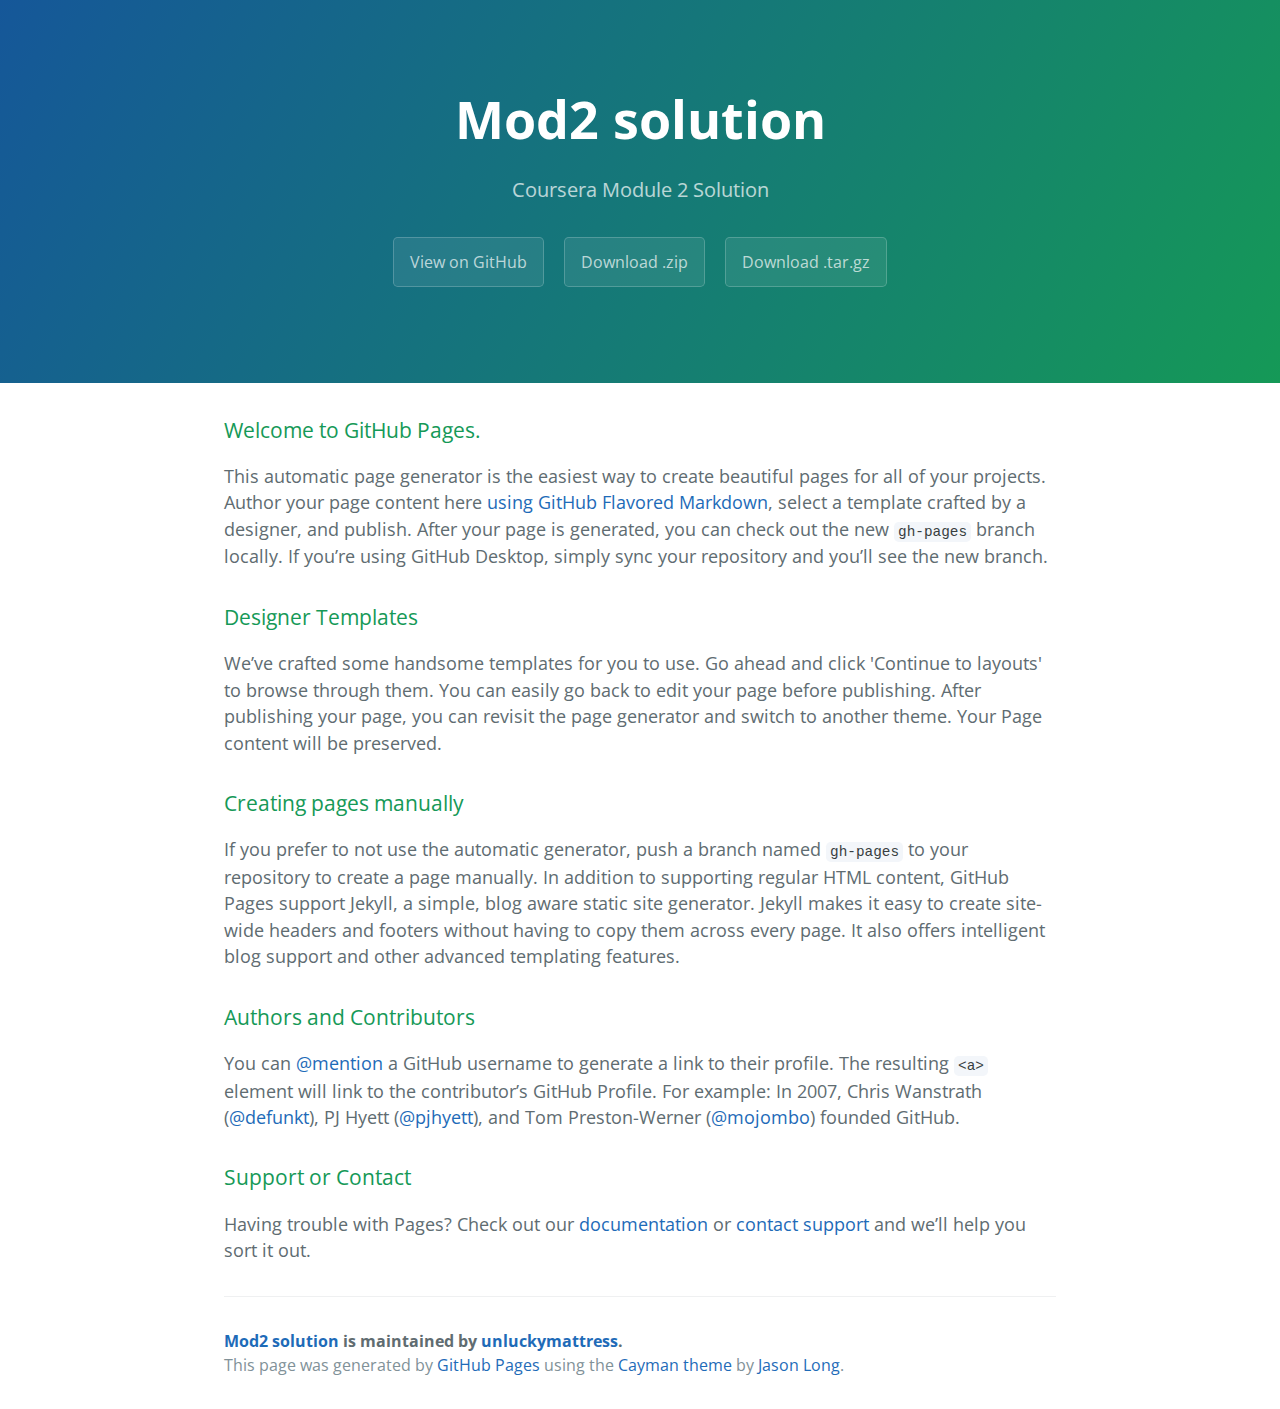
<file: index.html>
<!DOCTYPE html>
<html lang="en-us">
  <head>
    <meta charset="UTF-8">
    <title>Mod2 solution by unluckymattress</title>
    <meta name="viewport" content="width=device-width, initial-scale=1">
    <link rel="stylesheet" type="text/css" href="stylesheets/normalize.css" media="screen">
    <link href='https://fonts.googleapis.com/css?family=Open+Sans:400,700' rel='stylesheet' type='text/css'>
    <link rel="stylesheet" type="text/css" href="stylesheets/stylesheet.css" media="screen">
    <link rel="stylesheet" type="text/css" href="stylesheets/github-light.css" media="screen">
  </head>
  <body>
    <section class="page-header">
      <h1 class="project-name">Mod2 solution</h1>
      <h2 class="project-tagline">Coursera Module 2 Solution</h2>
      <a href="https://github.com/unluckymattress/mod2_solution" class="btn">View on GitHub</a>
      <a href="https://github.com/unluckymattress/mod2_solution/zipball/master" class="btn">Download .zip</a>
      <a href="https://github.com/unluckymattress/mod2_solution/tarball/master" class="btn">Download .tar.gz</a>
    </section>

    <section class="main-content">
      <h3>
<a id="welcome-to-github-pages" class="anchor" href="#welcome-to-github-pages" aria-hidden="true"><span aria-hidden="true" class="octicon octicon-link"></span></a>Welcome to GitHub Pages.</h3>

<p>This automatic page generator is the easiest way to create beautiful pages for all of your projects. Author your page content here <a href="https://guides.github.com/features/mastering-markdown/">using GitHub Flavored Markdown</a>, select a template crafted by a designer, and publish. After your page is generated, you can check out the new <code>gh-pages</code> branch locally. If you’re using GitHub Desktop, simply sync your repository and you’ll see the new branch.</p>

<h3>
<a id="designer-templates" class="anchor" href="#designer-templates" aria-hidden="true"><span aria-hidden="true" class="octicon octicon-link"></span></a>Designer Templates</h3>

<p>We’ve crafted some handsome templates for you to use. Go ahead and click 'Continue to layouts' to browse through them. You can easily go back to edit your page before publishing. After publishing your page, you can revisit the page generator and switch to another theme. Your Page content will be preserved.</p>

<h3>
<a id="creating-pages-manually" class="anchor" href="#creating-pages-manually" aria-hidden="true"><span aria-hidden="true" class="octicon octicon-link"></span></a>Creating pages manually</h3>

<p>If you prefer to not use the automatic generator, push a branch named <code>gh-pages</code> to your repository to create a page manually. In addition to supporting regular HTML content, GitHub Pages support Jekyll, a simple, blog aware static site generator. Jekyll makes it easy to create site-wide headers and footers without having to copy them across every page. It also offers intelligent blog support and other advanced templating features.</p>

<h3>
<a id="authors-and-contributors" class="anchor" href="#authors-and-contributors" aria-hidden="true"><span aria-hidden="true" class="octicon octicon-link"></span></a>Authors and Contributors</h3>

<p>You can <a href="https://help.github.com/articles/basic-writing-and-formatting-syntax/#mentioning-users-and-teams" class="user-mention">@mention</a> a GitHub username to generate a link to their profile. The resulting <code>&lt;a&gt;</code> element will link to the contributor’s GitHub Profile. For example: In 2007, Chris Wanstrath (<a href="https://github.com/defunkt" class="user-mention">@defunkt</a>), PJ Hyett (<a href="https://github.com/pjhyett" class="user-mention">@pjhyett</a>), and Tom Preston-Werner (<a href="https://github.com/mojombo" class="user-mention">@mojombo</a>) founded GitHub.</p>

<h3>
<a id="support-or-contact" class="anchor" href="#support-or-contact" aria-hidden="true"><span aria-hidden="true" class="octicon octicon-link"></span></a>Support or Contact</h3>

<p>Having trouble with Pages? Check out our <a href="https://help.github.com/pages">documentation</a> or <a href="https://github.com/contact">contact support</a> and we’ll help you sort it out.</p>

      <footer class="site-footer">
        <span class="site-footer-owner"><a href="https://github.com/unluckymattress/mod2_solution">Mod2 solution</a> is maintained by <a href="https://github.com/unluckymattress">unluckymattress</a>.</span>

        <span class="site-footer-credits">This page was generated by <a href="https://pages.github.com">GitHub Pages</a> using the <a href="https://github.com/jasonlong/cayman-theme">Cayman theme</a> by <a href="https://twitter.com/jasonlong">Jason Long</a>.</span>
      </footer>

    </section>

  
  </body>
</html>
</file>
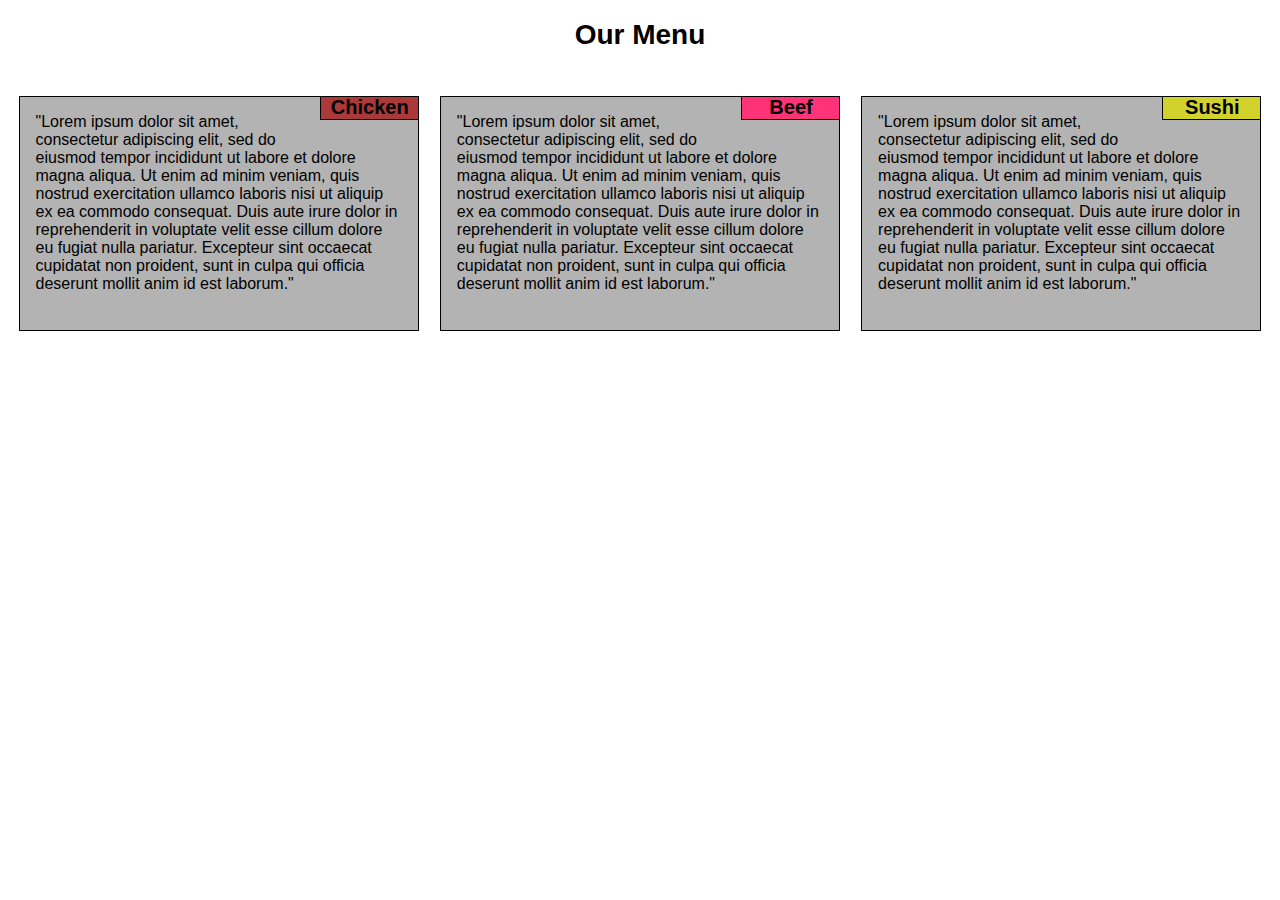
<file: mod2_solution/index.html>
<!DOCTYPE html>
<html>
<head>
<meta charset="utf-8">
<meta name="viewport" content="width=device-width, initial-scale=1">
<link rel="stylesheet" type="text/css" href="css/styles.css">
<title>Responsive Layout</title>
</head>


<body>
<h1>Our Menu</h1>

<div class="row">
  <div class="col-lg-4 col-md-6 col-sm-12">
    <p>
      <span id="chicken">Chicken</span>
      <span class="menucontent">"Lorem ipsum dolor sit amet, consectetur adipiscing elit, sed do eiusmod tempor incididunt ut labore et dolore magna aliqua. Ut enim ad minim veniam, quis nostrud exercitation ullamco laboris nisi ut aliquip ex ea commodo consequat. Duis aute irure dolor in reprehenderit in voluptate velit esse cillum dolore eu fugiat nulla pariatur. Excepteur sint occaecat cupidatat non proident, sunt in culpa qui officia deserunt mollit anim id est laborum."</span>
    </p>
  </div>
  <div class="col-lg-4 col-md-6 col-sm-12">
    <p>
      <span id="beef">Beef</span>
      <span class="menucontent">"Lorem ipsum dolor sit amet, consectetur adipiscing elit, sed do eiusmod tempor incididunt ut labore et dolore magna aliqua. Ut enim ad minim veniam, quis nostrud exercitation ullamco laboris nisi ut aliquip ex ea commodo consequat. Duis aute irure dolor in reprehenderit in voluptate velit esse cillum dolore eu fugiat nulla pariatur. Excepteur sint occaecat cupidatat non proident, sunt in culpa qui officia deserunt mollit anim id est laborum."</span>
    </p>
  </div>
  <div class="col-lg-4 col-md-12 col-sm-12"><p>
    <span id="sushi">Sushi</span>
      <span class="menucontent">"Lorem ipsum dolor sit amet, consectetur adipiscing elit, sed do eiusmod tempor incididunt ut labore et dolore magna aliqua. Ut enim ad minim veniam, quis nostrud exercitation ullamco laboris nisi ut aliquip ex ea commodo consequat. Duis aute irure dolor in reprehenderit in voluptate velit esse cillum dolore eu fugiat nulla pariatur. Excepteur sint occaecat cupidatat non proident, sunt in culpa qui officia deserunt mollit anim id est laborum."</span>
      </p>
  </div>
</div>

</body>
</html>
</file>
<file: stylesheets/stylesheet.css>
* {
  box-sizing: border-box; }

body {
  padding: 0;
  margin: 0;
  font-family: "Open Sans", "Helvetica Neue", Helvetica, Arial, sans-serif;
  font-size: 16px;
  line-height: 1.5;
  color: #606c71; }

a {
  color: #1e6bb8;
  text-decoration: none; }
  a:hover {
    text-decoration: underline; }

.btn {
  display: inline-block;
  margin-bottom: 1rem;
  color: rgba(255, 255, 255, 0.7);
  background-color: rgba(255, 255, 255, 0.08);
  border-color: rgba(255, 255, 255, 0.2);
  border-style: solid;
  border-width: 1px;
  border-radius: 0.3rem;
  transition: color 0.2s, background-color 0.2s, border-color 0.2s; }
  .btn + .btn {
    margin-left: 1rem; }

.btn:hover {
  color: rgba(255, 255, 255, 0.8);
  text-decoration: none;
  background-color: rgba(255, 255, 255, 0.2);
  border-color: rgba(255, 255, 255, 0.3); }

@media screen and (min-width: 64em) {
  .btn {
    padding: 0.75rem 1rem; } }

@media screen and (min-width: 42em) and (max-width: 64em) {
  .btn {
    padding: 0.6rem 0.9rem;
    font-size: 0.9rem; } }

@media screen and (max-width: 42em) {
  .btn {
    display: block;
    width: 100%;
    padding: 0.75rem;
    font-size: 0.9rem; }
    .btn + .btn {
      margin-top: 1rem;
      margin-left: 0; } }

.page-header {
  color: #fff;
  text-align: center;
  background-color: #159957;
  background-image: linear-gradient(120deg, #155799, #159957); }

@media screen and (min-width: 64em) {
  .page-header {
    padding: 5rem 6rem; } }

@media screen and (min-width: 42em) and (max-width: 64em) {
  .page-header {
    padding: 3rem 4rem; } }

@media screen and (max-width: 42em) {
  .page-header {
    padding: 2rem 1rem; } }

.project-name {
  margin-top: 0;
  margin-bottom: 0.1rem; }

@media screen and (min-width: 64em) {
  .project-name {
    font-size: 3.25rem; } }

@media screen and (min-width: 42em) and (max-width: 64em) {
  .project-name {
    font-size: 2.25rem; } }

@media screen and (max-width: 42em) {
  .project-name {
    font-size: 1.75rem; } }

.project-tagline {
  margin-bottom: 2rem;
  font-weight: normal;
  opacity: 0.7; }

@media screen and (min-width: 64em) {
  .project-tagline {
    font-size: 1.25rem; } }

@media screen and (min-width: 42em) and (max-width: 64em) {
  .project-tagline {
    font-size: 1.15rem; } }

@media screen and (max-width: 42em) {
  .project-tagline {
    font-size: 1rem; } }

.main-content :first-child {
  margin-top: 0; }
.main-content img {
  max-width: 100%; }
.main-content h1, .main-content h2, .main-content h3, .main-content h4, .main-content h5, .main-content h6 {
  margin-top: 2rem;
  margin-bottom: 1rem;
  font-weight: normal;
  color: #159957; }
.main-content p {
  margin-bottom: 1em; }
.main-content code {
  padding: 2px 4px;
  font-family: Consolas, "Liberation Mono", Menlo, Courier, monospace;
  font-size: 0.9rem;
  color: #383e41;
  background-color: #f3f6fa;
  border-radius: 0.3rem; }
.main-content pre {
  padding: 0.8rem;
  margin-top: 0;
  margin-bottom: 1rem;
  font: 1rem Consolas, "Liberation Mono", Menlo, Courier, monospace;
  color: #567482;
  word-wrap: normal;
  background-color: #f3f6fa;
  border: solid 1px #dce6f0;
  border-radius: 0.3rem; }
  .main-content pre > code {
    padding: 0;
    margin: 0;
    font-size: 0.9rem;
    color: #567482;
    word-break: normal;
    white-space: pre;
    background: transparent;
    border: 0; }
.main-content .highlight {
  margin-bottom: 1rem; }
  .main-content .highlight pre {
    margin-bottom: 0;
    word-break: normal; }
.main-content .highlight pre, .main-content pre {
  padding: 0.8rem;
  overflow: auto;
  font-size: 0.9rem;
  line-height: 1.45;
  border-radius: 0.3rem; }
.main-content pre code, .main-content pre tt {
  display: inline;
  max-width: initial;
  padding: 0;
  margin: 0;
  overflow: initial;
  line-height: inherit;
  word-wrap: normal;
  background-color: transparent;
  border: 0; }
  .main-content pre code:before, .main-content pre code:after, .main-content pre tt:before, .main-content pre tt:after {
    content: normal; }
.main-content ul, .main-content ol {
  margin-top: 0; }
.main-content blockquote {
  padding: 0 1rem;
  margin-left: 0;
  color: #819198;
  border-left: 0.3rem solid #dce6f0; }
  .main-content blockquote > :first-child {
    margin-top: 0; }
  .main-content blockquote > :last-child {
    margin-bottom: 0; }
.main-content table {
  display: block;
  width: 100%;
  overflow: auto;
  word-break: normal;
  word-break: keep-all; }
  .main-content table th {
    font-weight: bold; }
  .main-content table th, .main-content table td {
    padding: 0.5rem 1rem;
    border: 1px solid #e9ebec; }
.main-content dl {
  padding: 0; }
  .main-content dl dt {
    padding: 0;
    margin-top: 1rem;
    font-size: 1rem;
    font-weight: bold; }
  .main-content dl dd {
    padding: 0;
    margin-bottom: 1rem; }
.main-content hr {
  height: 2px;
  padding: 0;
  margin: 1rem 0;
  background-color: #eff0f1;
  border: 0; }

@media screen and (min-width: 64em) {
  .main-content {
    max-width: 64rem;
    padding: 2rem 6rem;
    margin: 0 auto;
    font-size: 1.1rem; } }

@media screen and (min-width: 42em) and (max-width: 64em) {
  .main-content {
    padding: 2rem 4rem;
    font-size: 1.1rem; } }

@media screen and (max-width: 42em) {
  .main-content {
    padding: 2rem 1rem;
    font-size: 1rem; } }

.site-footer {
  padding-top: 2rem;
  margin-top: 2rem;
  border-top: solid 1px #eff0f1; }

.site-footer-owner {
  display: block;
  font-weight: bold; }

.site-footer-credits {
  color: #819198; }

@media screen and (min-width: 64em) {
  .site-footer {
    font-size: 1rem; } }

@media screen and (min-width: 42em) and (max-width: 64em) {
  .site-footer {
    font-size: 1rem; } }

@media screen and (max-width: 42em) {
  .site-footer {
    font-size: 0.9rem; } }
</file>
<file: stylesheets/github-light.css>
/*
   Copyright 2014 GitHub Inc.

   Licensed under the Apache License, Version 2.0 (the "License");
   you may not use this file except in compliance with the License.
   You may obtain a copy of the License at

       http://www.apache.org/licenses/LICENSE-2.0

   Unless required by applicable law or agreed to in writing, software
   distributed under the License is distributed on an "AS IS" BASIS,
   WITHOUT WARRANTIES OR CONDITIONS OF ANY KIND, either express or implied.
   See the License for the specific language governing permissions and
   limitations under the License.

*/

.pl-c /* comment */ {
  color: #969896;
}

.pl-c1      /* constant, markup.raw, meta.diff.header, meta.module-reference, meta.property-name, support, support.constant, support.variable, variable.other.constant */,
.pl-s .pl-v /* string variable */ {
  color: #0086b3;
}

.pl-e  /* entity */,
.pl-en /* entity.name */ {
  color: #795da3;
}

.pl-s .pl-s1 /* string source */,
.pl-smi      /* storage.modifier.import, storage.modifier.package, storage.type.java, variable.other, variable.parameter.function */ {
  color: #333;
}

.pl-ent /* entity.name.tag */ {
  color: #63a35c;
}

.pl-k /* keyword, storage, storage.type */ {
  color: #a71d5d;
}

.pl-pds              /* punctuation.definition.string, string.regexp.character-class */,
.pl-s                /* string */,
.pl-s .pl-pse .pl-s1 /* string punctuation.section.embedded source */,
.pl-sr               /* string.regexp */,
.pl-sr .pl-cce       /* string.regexp constant.character.escape */,
.pl-sr .pl-sra       /* string.regexp string.regexp.arbitrary-repitition */,
.pl-sr .pl-sre       /* string.regexp source.ruby.embedded */ {
  color: #183691;
}

.pl-v /* variable */ {
  color: #ed6a43;
}

.pl-id /* invalid.deprecated */ {
  color: #b52a1d;
}

.pl-ii /* invalid.illegal */ {
  background-color: #b52a1d;
  color: #f8f8f8;
}

.pl-sr .pl-cce /* string.regexp constant.character.escape */ {
  color: #63a35c;
  font-weight: bold;
}

.pl-ml /* markup.list */ {
  color: #693a17;
}

.pl-mh        /* markup.heading */,
.pl-mh .pl-en /* markup.heading entity.name */,
.pl-ms        /* meta.separator */ {
  color: #1d3e81;
  font-weight: bold;
}

.pl-mq /* markup.quote */ {
  color: #008080;
}

.pl-mi /* markup.italic */ {
  color: #333;
  font-style: italic;
}

.pl-mb /* markup.bold */ {
  color: #333;
  font-weight: bold;
}

.pl-md /* markup.deleted, meta.diff.header.from-file */ {
  background-color: #ffecec;
  color: #bd2c00;
}

.pl-mi1 /* markup.inserted, meta.diff.header.to-file */ {
  background-color: #eaffea;
  color: #55a532;
}

.pl-mdr /* meta.diff.range */ {
  color: #795da3;
  font-weight: bold;
}

.pl-mo /* meta.output */ {
  color: #1d3e81;
}
</file>
<file: mod2_solution/css/styles.css>
* {
  box-sizing: border-box;
  font-size: 16px;
  font-family: Arial, "Times New Roman", serif;
}

h1 {
  text-align: center;
  margin-bottom: 45px;
  font-weight: bold;
  font-size: 1.75em;
}

p {
  border: 1px solid black;
  background-color: #b3b3b3;
  width: 95%;
  height: 235px;
  margin-right: auto;
  margin-left: auto;
  color: black;
  padding: 16px;
  overflow: hidden;
  margin-top:0px;
}



#chicken, #beef, #sushi {
	font-size: 1.25em;
	position: relative;
	float: right;
	width: 100px;
	border: 1px solid black;
	text-align: center;
	top: -18px;
	right: -18px;
	font-weight: bold;
}

#chicken {
	background-color: #ac3939;
}

#beef {
	background-color: #ff3377;
}

#sushi {
	background-color: #d2d22d;
}

.menucontent {
	top: 16px;
}

/* Simple Responsive Framework. */
.row {
  width: 100%;
}

/********** Large devices only **********/
@media (min-width: 992px) {
  .col-lg-1, .col-lg-2, .col-lg-3, .col-lg-4, .col-lg-5, .col-lg-6, .col-lg-7, .col-lg-8, .col-lg-9, .col-lg-10, .col-lg-11, .col-lg-12 {
    float: left;
  }
  .col-lg-1 {
    width: 8.33%;
  }
  .col-lg-2 {
    width: 16.66%;
  }
  .col-lg-3 {
    width: 25%;
  }
  .col-lg-4 {
    width: 33.33%;
  }
  .col-lg-5 {
    width: 41.66%;
  }
  .col-lg-6 {
    width: 50%;
  }
  .col-lg-7 {
    width: 58.33%;
  }
  .col-lg-8 {
    width: 66.66%;
  }
  .col-lg-9 {
    width: 74.99%;
  }
  .col-lg-10 {
    width: 83.33%;
  }
  .col-lg-11 {
    width: 91.66%;
  }
  .col-lg-12 {
    width: 100%;
  }
}

/********** Medium devices only **********/
@media (min-width: 768px) and (max-width: 991px) {
  .col-md-1, .col-md-2, .col-md-3, .col-md-4, .col-md-5, .col-md-6, .col-md-7, .col-md-8, .col-md-9, .col-md-10, .col-md-11, .col-md-12 {
    float: left;
  }
  .col-md-1 {
    width: 8.33%;
  }
  .col-md-2 {
    width: 16.66%;
  }
  .col-md-3 {
    width: 25%;
  }
  .col-md-4 {
    width: 33.33%;
  }
  .col-md-5 {
    width: 41.66%;
  }
  .col-md-6 {
    width: 50%;
  }
  .col-md-7 {
    width: 58.33%;
  }
  .col-md-8 {
    width: 66.66%;
  }
  .col-md-9 {
    width: 74.99%;
  }
  .col-md-10 {
    width: 83.33%;
  }
  .col-md-11 {
    width: 91.66%;
  }
  .col-md-12 {
    width: 100%;
  }
  div.col-md-12 > p {
  	width: 97.5%;
  }
}

/********** Small devices only **********/
@media (max-width: 767px) {
  .col-sm-1, .col-sm-2, .col-sm-3, .col-sm-4, .col-sm-5, .col-sm-6, .col-sm-7, .col-sm-8, .col-sm-9, .col-sm-10, .col-sm-11, .col-sm-12 {
    float: left;
  }
  .col-sm-1 {
    width: 8.33%;
  }
  .col-sm-2 {
    width: 16.66%;
  }
  .col-sm-3 {
    width: 25%;
  }
  .col-sm-4 {
    width: 33.33%;
  }
  .col-sm-5 {
    width: 41.66%;
  }
  .col-sm-6 {
    width: 50%;
  }
  .col-sm-7 {
    width: 58.33%;
  }
  .col-sm-8 {
    width: 66.66%;
  }
  .col-sm-9 {
    width: 74.99%;
  }
  .col-sm-10 {
    width: 83.33%;
  }
  .col-sm-11 {
    width: 91.66%;
  }
  .col-sm-12 {
    width: 100%;
  }
}
</file>
